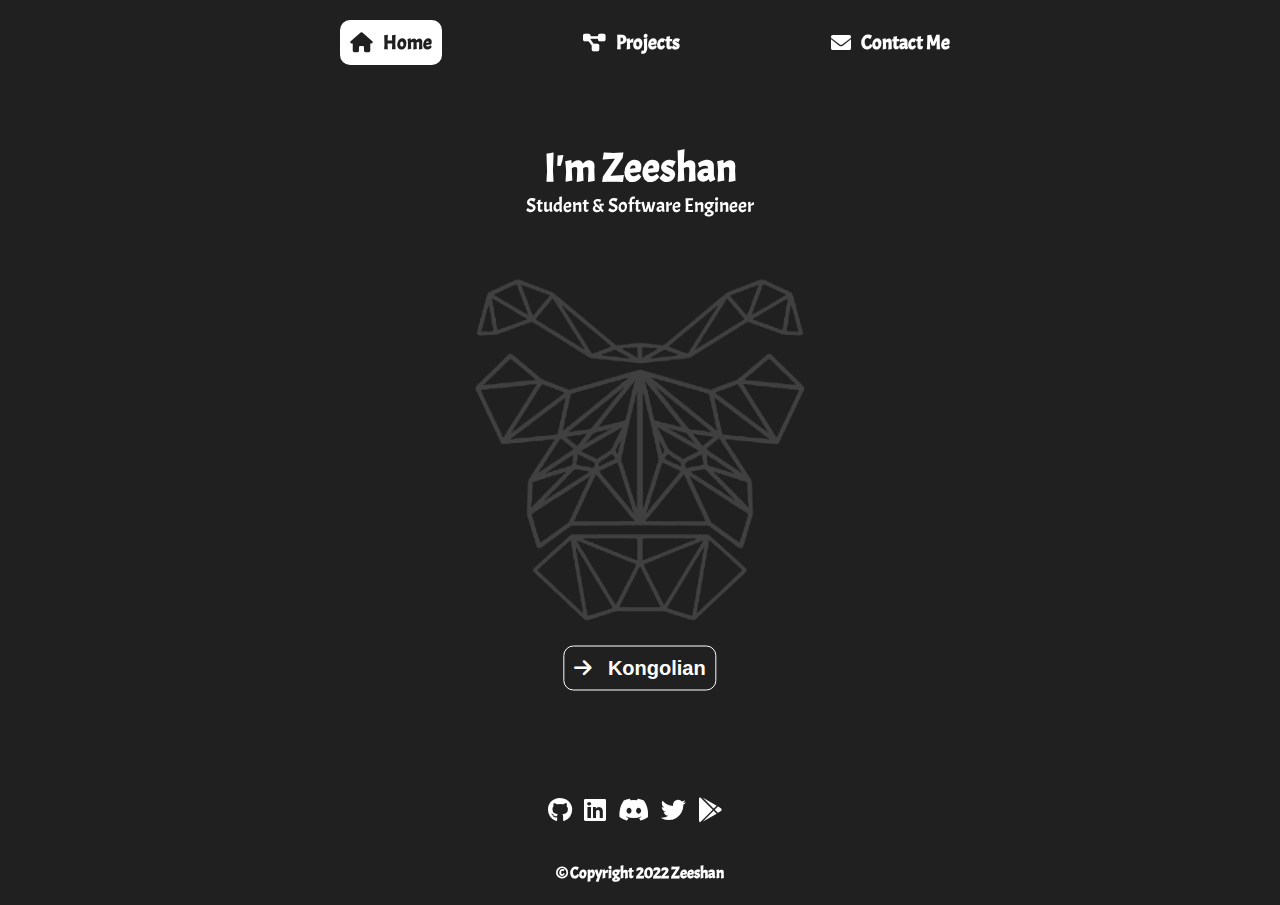
<file: index.html>
<!DOCTYPE html>
<html lang="en">

<head>
    <meta charset="UTF-8">
    <meta http-equiv="X-UA-Compatible" content="IE=edge">
    <!-- <meta name="viewport" content="width=device-width, initial-scale=1.0"> -->
    <meta name="viewport" content="width=device-width, initial-scale=1, maximum-scale=1, user-scalable=no" />
    <meta name="viewport" content="width=device-width, user-scalable=no">
    <link href="https://fonts.googleapis.com/css2?family=Acme&display=swap" rel="stylesheet">
    <link rel="stylesheet" href="https://cdnjs.cloudflare.com/ajax/libs/font-awesome/6.0.0/css/all.min.css" integrity="sha512-9usAa10IRO0HhonpyAIVpjrylPvoDwiPUiKdWk5t3PyolY1cOd4DSE0Ga+ri4AuTroPR5aQvXU9xC6qOPnzFeg==" crossorigin="anonymous" referrerpolicy="no-referrer"
    />
    <link rel="stylesheet" href="css/index.css">
    <link rel="icon" href="images/Icon8.png">


    <!-- Buy me a coffee link -->
    <script data-name="BMC-Widget" data-cfasync="false" src="https://cdnjs.buymeacoffee.com/1.0.0/widget.prod.min.js" data-id="ZeeshanM" data-description="Support me on Buy me a coffee!" data-message="Thanks for visiting!" data-color="#40DCA5" data-position="Right"
        data-x_margin="18" data-y_margin="18"></script>

    <title>Zeeshans Portfolio</title>
</head>

<body>
    <style>
        body {
            background-image: url('images/grayPolygon.png');
        }
    </style>

    <!-- mini navigation -->

    <div class="miniNav">
        <div class="miniNav-container">
            <div class="miniNav-item active">
                <a href="index.html">
                    <i class="fas fa-home"></i>
                    <p class="nav-text">Home</p>


                </a>
            </div>
            <div class="miniNav-item">
                <a href="Projects.html">
                    <i class="fas fa-project-diagram">   </i>
                    <p class="nav-text">Projects</p>

                </a>
            </div>
            <div class="miniNav-item">
                <a href="contact.html">
                    <i class="fas fa-envelope"></i>
                    <p class="nav-text">Contact Me</p>

                </a>
            </div>
        </div>
    </div>

    <!-- small infomaiton about me -->
    <main class="Main-Panel">
        <h1>I'm Zeeshan</h1>
        <blockquote class="myInfo">
            Student & Software Engineer

        </blockquote>

    </main>

    <!-- button linking to konglian hosting platform -->
    <button class="btn">
        <a href="http://kongolian.tech">
            <i class="fas fa-arrow-right"></i>
            <span>Kongolian</span>
        </a>
    </button>


    <div class="social">
        <a href="https://github.com/Drkongy" target="_blank"><i class="fab fa-github"></i></a>
        <a href="https://www.linkedin.com/" target="_blank"><i class="fab fa-linkedin"></i></a>
        <a href="https://discord.gg/cYCsDfyPAv" target="_blank"><i class="fab fa-discord"></i></a>
        <a href="https://twitter.com/" target="_blank"><i class="fab fa-twitter"></i></a>
        <a href="https://play.google.com/store/apps/developer?id=Drkongy" target="_blank"><i class="fab fa-google-play"></i></a>
    </div>


    <p class="copyright">
        &copy; Copyright 2022 Zeeshan
    </p>



    <!-- script that gives the cool particle effects -->
    <script src="https://cdnjs.cloudflare.com/ajax/libs/jquery/3.4.1/jquery.min.js"></script>
    <script src="js/particle.js"></script>

</body>

</html
</file>
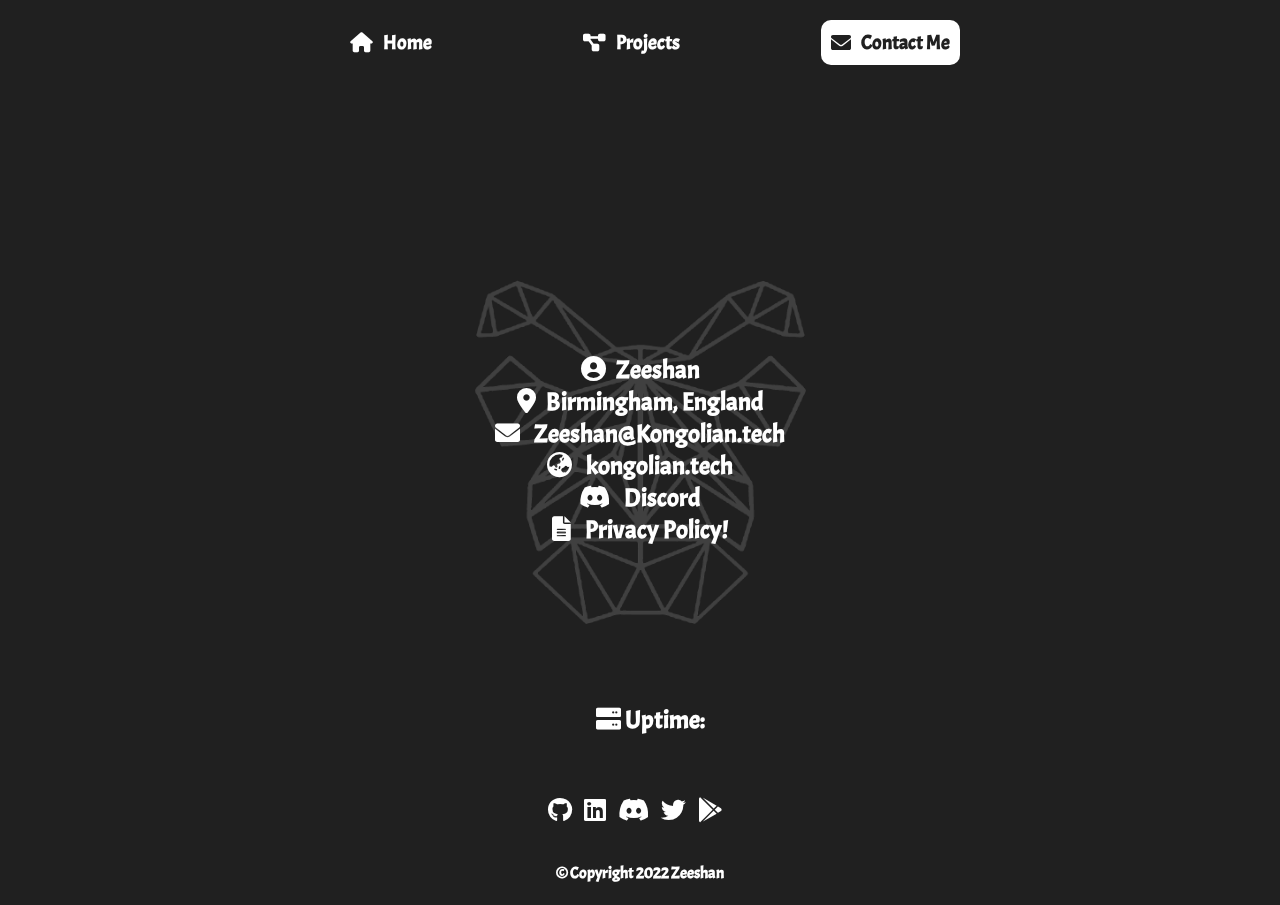
<file: contact.html>
<!DOCTYPE html>
<html lang="en">

<head>
    <meta charset="UTF-8">
    <meta http-equiv="X-UA-Compatible" content="IE=edge">
    <!-- <meta name="viewport" content="width=device-width, initial-scale=1.0"> -->
    <meta name="viewport" content="width=device-width, initial-scale=1, maximum-scale=1, user-scalable=no" />
    <meta name="viewport" content="width=device-width, user-scalable=no">
    <link href="https://fonts.googleapis.com/css2?family=Acme&display=swap" rel="stylesheet">
    <link rel="stylesheet" href="https://cdnjs.cloudflare.com/ajax/libs/font-awesome/6.0.0/css/all.min.css" integrity="sha512-9usAa10IRO0HhonpyAIVpjrylPvoDwiPUiKdWk5t3PyolY1cOd4DSE0Ga+ri4AuTroPR5aQvXU9xC6qOPnzFeg==" crossorigin="anonymous" referrerpolicy="no-referrer"
    />
    <link rel="stylesheet" href="css/theme.css">
    <link rel="stylesheet" href="css/contact.css">

    <link rel="icon" href="images/Icon8.png">


    <!-- Buy me a coffee link -->
    <script data-name="BMC-Widget" data-cfasync="false" src="https://cdnjs.buymeacoffee.com/1.0.0/widget.prod.min.js" data-id="ZeeshanM" data-description="Support me on Buy me a coffee!" data-message="Thanks for visiting!" data-color="#40DCA5" data-position="Right"
        data-x_margin="18" data-y_margin="18"></script>

    <title>Zeeshans Portfolio</title>
</head>

<body>
    <style>
        body {
            background-image: url('images/grayPolygon.png');
        }
    </style>

    <!-- mini navigation -->

    <div class="miniNav">
        <div class="miniNav-container">
            <div class="miniNav-item">
                <a href="index.html">
                    <i class="fas fa-home"></i>
                    <p class="nav-text">Home</p>


                </a>
            </div>
            <div class="miniNav-item">
                <a href="Projects.html">
                    <i class="fas fa-project-diagram">   </i>
                    <p class="nav-text">Projects</p>

                </a>
            </div>
            <div class="miniNav-item active">
                <a href="contact.html">
                    <i class="fas fa-envelope"></i>
                    <p class="nav-text">Contact Me</p>

                </a>
            </div>
        </div>
    </div>

    <!-- small infomaiton about me -->
    <main class="Main">
        <div class="items">
            <div class="item">
                <p><i class="fas fa-user-circle"></i>Zeeshan</p>

            </div>

            <div class="item">
                <p><i class="fas fa-map-marker-alt"></i>Birmingham, England</p>

            </div>

            <div class="item mail">
                <p><i class="fas fa-envelope"></i>
                    <a href="mailto:Zeeshan@Kongolian.tech">
                        Zeeshan@Kongolian.tech
                    </a>
                </p>
            </div>
            <!-- <div class="item">
                <p><i class="fas fa-phone-alt"></i>+92-3-55555555</p>
            </div> -->
            <div class="item">
                <p><i class="fas fa-globe-asia"></i>
                    <!-- open in new window -->
                    <a href="http://kongolian.tech" target="_blank">
                        kongolian.tech
                    </a>
                </p>
            </div>


            <div class="item">
                <p><i class="fab fa-discord"></i>
                    <a href="https://discord.gg/cYCsDfyPAv" target="_blank">
                        Discord
                    </a>
                </p>
            </div>

            <div class="item">
                <p><i class="fas fa-file-alt"></i>
                    <a href="Privacy.html" target="_blank">Privacy Policy!</a>
                </p>
            </div>

        </div>





    </main>


    <div class="uptime">
        <i class="fas fa-server"></i>
        <span>Uptime:</span>
        <em>
            <br>
            <label id="UptimeL"></label>                    
            <!-- on website load -->
            <script>
                setInterval(function() {
                    var d = new Date();
                    var days = d.getDay();
                    var hours = d.getHours();
                    var minutes = d.getMinutes();
                    var seconds = d.getSeconds();

                    // only show the days, hours, minutes if they are greater than 0 
                    if (days > 0) {
                        document.getElementById("UptimeL").innerHTML = days + " days " + hours + " hours " + minutes + " minutes " + seconds + " seconds";
                    } else if (hours > 0) {
                        document.getElementById("UptimeL").innerHTML = hours + " hours " + minutes + " minutes " + seconds + " seconds";
                    } else if (minutes > 0) {
                        document.getElementById("UptimeL").innerHTML = minutes + " minutes " + seconds + " seconds";
                    } else {
                        document.getElementById("UptimeL").innerHTML = seconds + " seconds";
                    }
                }, 1000);
            </script>                   
        </em>
    </div>




    <div class="social">
        <a href="https://github.com/Drkongy" target="_blank"><i class="fab fa-github"></i></a>
        <a href="https://www.linkedin.com/" target="_blank"><i class="fab fa-linkedin"></i></a>
        <a href="https://discord.gg/cYCsDfyPAv" target="_blank"><i class="fab fa-discord"></i></a>
        <a href="https://twitter.com/" target="_blank"><i class="fab fa-twitter"></i></a>
        <a href="https://play.google.com/store/apps/developer?id=Drkongy" target="_blank"><i class="fab fa-google-play"></i></a>
    </div>


    <p class="copyright">
        &copy; Copyright 2022 Zeeshan
    </p>



    <!-- script that gives the cool particle effects -->
    <script src="https://cdnjs.cloudflare.com/ajax/libs/jquery/3.4.1/jquery.min.js"></script>
    <script src="js/particle.js"></script>

</body>

</html
</file>
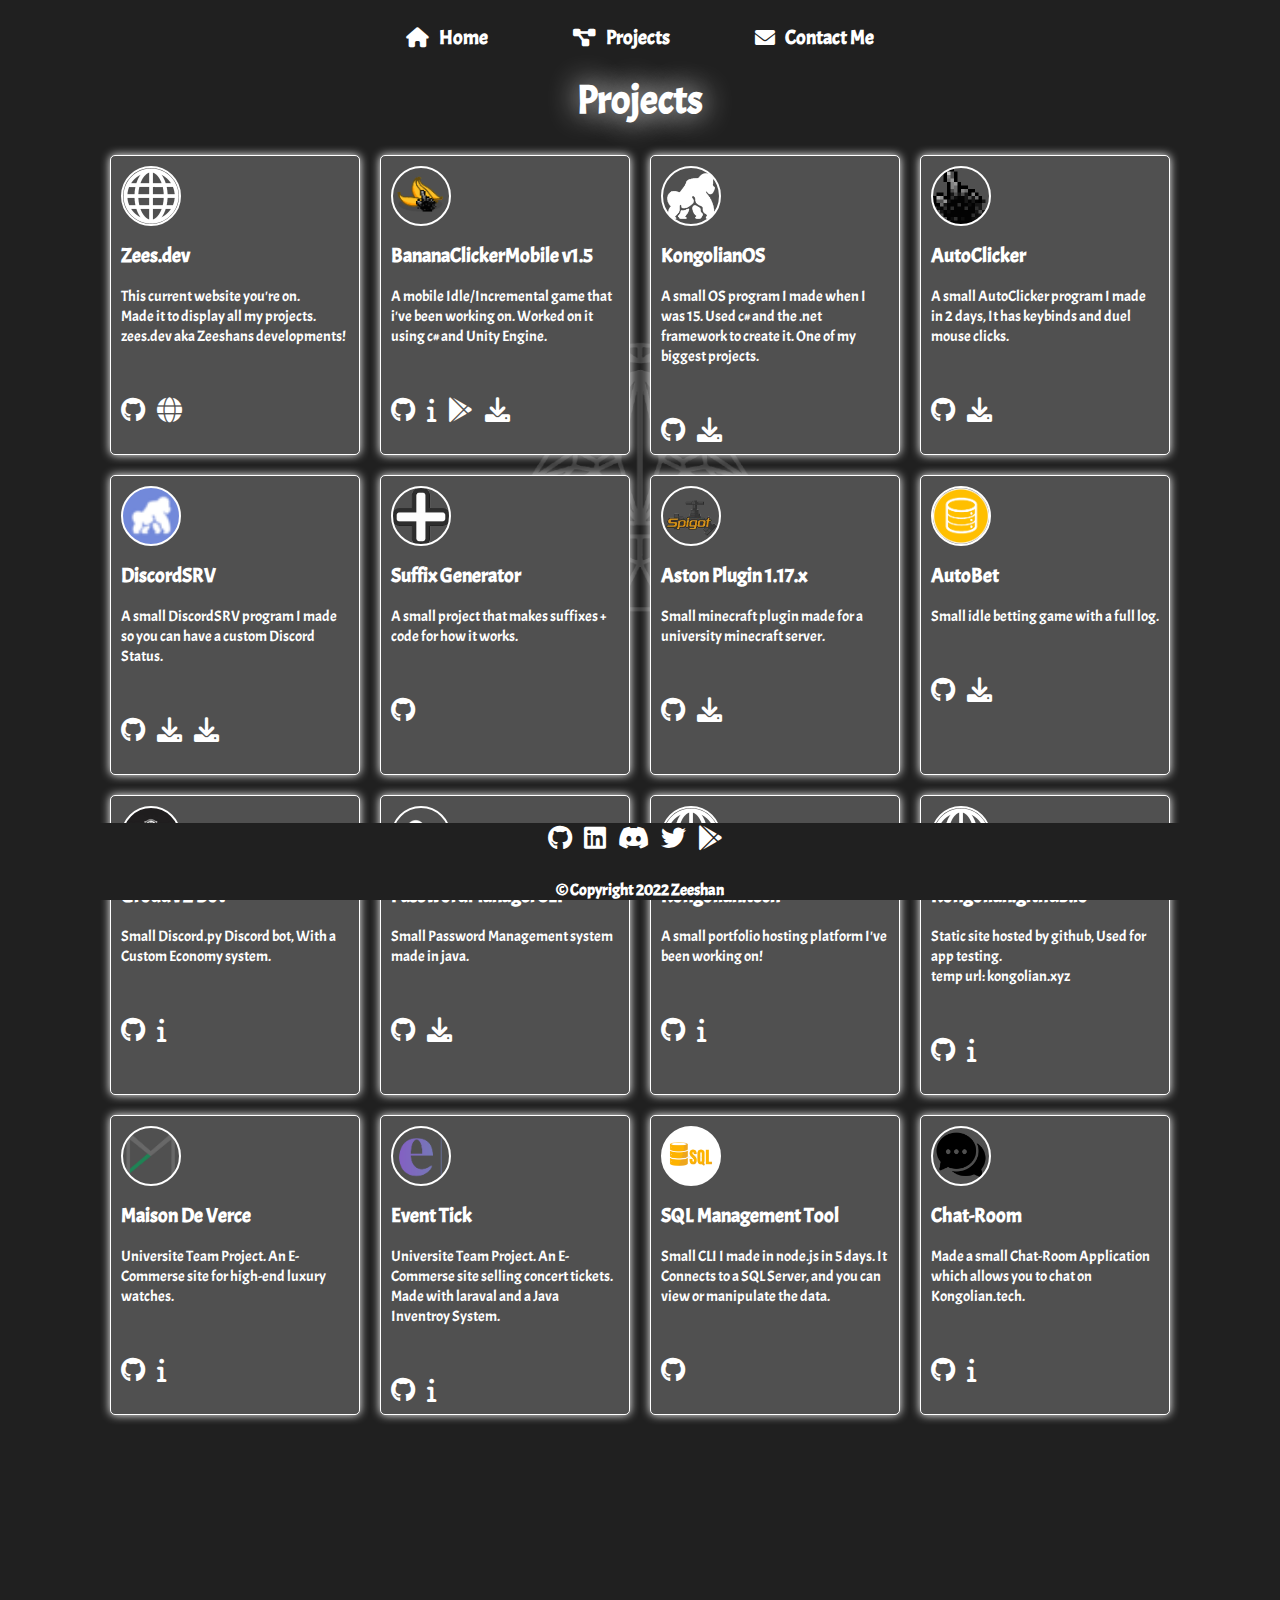
<file: Projects.html>
<!DOCTYPE html>
<html lang="en">

<head>
    <meta charset="UTF-8">
    <meta http-equiv="X-UA-Compatible" content="IE=edge">
    <!-- <meta name="viewport" content="width=device-width, initial-scale=1.0"> -->
    <meta name="viewport" content="width=device-width, user-scalable=no">
    <link href="https://fonts.googleapis.com/css2?family=Acme&display=swap" rel="stylesheet">
    <link rel="stylesheet" href="https://cdnjs.cloudflare.com/ajax/libs/font-awesome/6.0.0/css/all.min.css" integrity="sha512-9usAa10IRO0HhonpyAIVpjrylPvoDwiPUiKdWk5t3PyolY1cOd4DSE0Ga+ri4AuTroPR5aQvXU9xC6qOPnzFeg==" crossorigin="anonymous" referrerpolicy="no-referrer"
    />
    <link rel="stylesheet" href="css/projects.css">
    <link rel="icon" href="images/Icon8.png">

    <!-- Buy me a coffee link -->
    <script data-name="BMC-Widget" data-cfasync="false" src="https://cdnjs.buymeacoffee.com/1.0.0/widget.prod.min.js" data-id="ZeeshanM" data-description="Support me on Buy me a coffee!" data-message="Thanks for visiting!" data-color="#40DCA5" data-position="Right"
        data-x_margin="18" data-y_margin="18"></script>

    <title>Zeeshans Portfolio</title>
</head>

<body>
    <style>
        body {
            background-image: url('images/grayPolygon.png');
        }
    </style>

    <div class="miniNav">
        <div class="miniNav-container">
            <div class="miniNav-item">
                <a href="index.html">
                    <i class="fas fa-home"></i>
                    <p class="nav-text">Home</p>


                </a>
            </div>
            <div class="miniNav-item active">
                <a href="Projects.html">
                    <i class="fas fa-project-diagram">   </i>
                    <p class="nav-text">Projects</p>

                </a>
            </div>
            <div class="miniNav-item">
                <a href="contact.html">
                    <i class="fas fa-envelope"></i>
                    <p class="nav-text">Contact Me</p>

                </a>
            </div>
        </div>
    </div>





    <!-- test -->


    <!-- small infomaiton about me -->



    <h1>Projects</h1>

    <div class="Projects">

        <div class="Project">
            <div class="ImageArea" style="background-image: url('images/Icon4.png');"></div>
            <div class="ImageText">
                <span class="header_text"><strong>Zees.dev</strong></span>
                <p>This current website you're on.<br> Made it to display all my projects. <br> zees.dev aka Zeeshans developments!</p>
            </div>

            <br>
            <a href="https://github.com/Drkongy/drkongy.github.io" target="_blank "><i class="fab fa-github icon"></i></a>
            <a href="https://zees.dev" target="_blank "><i class="fa-solid fa-globe icon"></i></a>
        </div>

        <!-- !-------------------------------------------------------------------------------- -->

        <div class="Project">
            <!-- <div class="ImageArea" style="background-image: url('images/Icon2.png');"></div> -->

            <div class="ImageArea" style="background-image: url( 'images/Icon2.png'); "></div>
            <div class="ImageText ">
                <span class="header_text "><strong>BananaClickerMobile v1.5</strong></span>
                <p>A mobile Idle/Incremental game that i've been working on. Worked on it using c# and Unity Engine.</p>
            </div>
            <br>
            <a href="https://github.com/Drkongy/BananaClickerMobile " target="_blank "><i class="fab fa-github icon "></i></a>
            <a href="Privacy.html " target="_blank "><i class="fa-solid fa-info icon "></i></i></a>
            <a href="https://play.google.com/store/apps/details?id=tech.kongolian.BananaClickerMobile " target="_blank "><i class="fa-brands fa-google-play icon "></i></a>
            <a href="Downloads/BananaClickerMobile V1.5.apk " download><i class="fa-solid fa-download icon "></i></a>
        </div>

        <!-- !-------------------------------------------------------------------------------- -->

        <div class="Project ">
            <div class="ImageArea " style="background-image: url( 'images/Icon8.png'); "></div>
            <div class="ImageText ">
                <span class="header_text "><strong>KongolianOS</strong></span>
                <p>A small OS program I made when I was 15. Used c# and the .net framework to create it. One of my biggest projects.</p>
            </div>

            <br>
            <a href="https://github.com/Drkongy/KongolianOS " target="_blank "><i class="fab fa-github icon "></i></a>
            <a href="Downloads/KongolianOS 1.2.12 Final Version.zip " download><i class="fa-solid fa-download icon "></i></a>
        </div>


        <!-- !-------------------------------------------------------------------------------- -->

        <div class="Project ">
            <div class="ImageArea " style="background-image: url( 'images/Icon6.png'); "></div>
            <div class="ImageText ">
                <span class="header_text "><strong>AutoClicker</strong></span>
                <p>A small AutoClicker program I made in 2 days, It has keybinds and duel mouse clicks.</p>
            </div>

            <br>
            <a href="https://github.com/Drkongy/AutoClicker " target="_blank "><i class="fab fa-github icon "></i></a>
            <a href="Downloads/Kongolian Auto Clicker.zip " download><i class="fa-solid fa-download icon "></i></a>
        </div>


        <!-- !-------------------------------------------------------------------------------- -->

        <div class="Project ">
            <div class="ImageArea " style="background-image: url( 'images/Icon9.ico'); "></div>
            <div class="ImageText ">
                <span class="header_text "><strong>DiscordSRV</strong></span>
                <p>A small DiscordSRV program I made so you can have a custom Discord Status.</p>

            </div>

            <br>
            <a href="https://github.com/Drkongy/DiscordSRV---Kongolian " target="_blank "><i class="fab fa-github icon "></i></a>
            <a href="Downloads/DiscordRPC Quick.zip " download><i class="fa-solid fa-download icon "></i></a>
            <a href="Downloads/Installation wizard.zip " download><i class="fa-solid fa-download icon "></i></a>

        </div>


        <!-- !-------------------------------------------------------------------------------- -->

        <div class="Project ">
            <div class="ImageArea " style="background-image: url( 'images/icon10.png'); "></div>
            <div class="ImageText ">
                <span class="header_text "><strong>Suffix Generator</strong></span>
                <p>A small project that makes suffixes + code for how it works.</p>
            </div>

            <br>
            <a href="https://github.com/Drkongy/SuffixJava " target="_blank "><i class="fab fa-github icon "></i></a>

        </div>



        <!-- !-------------------------------------------------------------------------------- -->

        <div class="Project ">
            <div class="ImageArea " style="background-image: url( 'images/icon11.png'); "></div>
            <div class="ImageText ">
                <span class="header_text "><strong>Aston Plugin 1.17.x</strong></span>
                <p>Small minecraft plugin made for a university minecraft server.</p>
            </div>
            <br>
            <a href="https://github.com/Drkongy/Aston " target="_blank "><i class="fab fa-github icon "></i></a>
            <a href="Downloads/Aston-1.6.jar " download><i class="fa-solid fa-download icon "></i></a>

        </div>

        <!-- !-------------------------------------------------------------------------------- -->

        <div class="Project ">
            <div class="ImageArea " style="background-image: url( 'images/DataIcon.png'); "></div>
            <div class="ImageText ">
                <span class="header_text "><strong>AutoBet</strong></span>
                <p>Small idle betting game with a full log.</p>



            </div>
            <br>
            <a href="https://github.com/Drkongy/AutoBetBot-Tenty " target="_blank "><i class="fab fa-github icon "></i></a>
            <a href="Downloads/AutoBetBot.zip" download><i class="fa-solid fa-download icon "></i></a>

        </div>

        <!-- !-------------------------------------------------------------------------------- -->

        <div class="Project ">
            <div class="ImageArea " style="background-image: url( 'images/server-icon.png'); "></div>
            <div class="ImageText ">
                <span class="header_text "><strong>GroddV2 Bot</strong></span>
                <p>Small Discord.py Discord bot, With a Custom Economy system.</p>
            </div>
            <br>
            <a href="https://github.com/Drkongy/GroddV2 " target="_blank "><i class="fab fa-github icon "></i></a>
            <a href="https://discord.com/oauth2/authorize?client_id=816771556725358632&permissions=296285764720&scope=bot " target="_blank "><i class="fa-solid fa-info icon "></i></i></a>

        </div>

        <!-- !-------------------------------------------------------------------------------- -->

        <div class="Project ">
            <div class="ImageArea " style="background-image: url( 'images/IconPassword.png'); "></div>
            <div class="ImageText ">
                <span class="header_text "><strong>PasswordManagerCLI</strong></span>
                <p>Small Password Management system made in java.</p>

            </div>
            <br>
            <a href="https://github.com/Drkongy/PasswordManagerCLI " target="_blank "><i class="fab fa-github icon "></i></a>
            <a href="Downloads/PasswordManagerCLI-1.0.jar " download><i class="fa-solid fa-download icon "></i></a>

        </div>

        <!-- !-------------------------------------------------------------------------------- -->

        <div class="Project ">
            <div class="ImageArea " style="background-image: url( 'images/Icon4.png'); "></div>
            <div class="ImageText ">
                <span class="header_text "><strong>Kongolian.tech</strong></span>
                <p>A small portfolio hosting platform I've been working on!</p>


            </div>
            <br>
            <a href="https://github.com/Kongolian " target="_blank "><i class="fab fa-github icon "></i></a>
            <a href="http://kongolian.tech " target="_blank "><i class="fa-solid fa-info icon "></i></i></a>
        </div>

        <!-- !-------------------------------------------------------------------------------- -->

        <div class="Project ">
            <div class="ImageArea " style="background-image: url( 'images/Icon4.png'); "></div>
            <div class="ImageText ">
                <span class="header_text "><strong>Kongolian.github.io</strong></span>
                <p>Static site hosted by github, Used for app testing. <br> temp url: kongolian.xyz</p>



            </div>
            <br>
            <a href="https://github.com/Kongolian " target="_blank "><i class="fab fa-github icon "></i></a>
            <a href="https://kongolian.github.io " target="_blank "><i class="fa-solid fa-info icon "></i></i></a>
        </div>


        <!-- !-------------------------------------------------------------------------------- -->

        <div class="Project ">
            <div class="ImageArea " style="background-image: url( 'images/Icon12.png'); "></div>
            <div class="ImageText ">
                <span class="header_text "><strong>Maison De Verce</strong></span>
                <p>Universite Team Project. An E-Commerse site for high-end luxury watches. </p>



            </div>
            <br>
            <a href="https://github.com/CS2TP-26" target="_blank "><i class="fab fa-github icon "></i></a>
            <a href="http://20.254.55.178/site/index.php" target="_blank "><i class="fa-solid fa-info icon "></i></i></a>
        </div>

        <!-- !-------------------------------------------------------------------------------- -->


        <div class="Project ">
            <div class="ImageArea " style="background-image: url( 'images/Icon15.png'); "></div>
            <div class="ImageText ">
                <span class="header_text "><strong>Event Tick</strong></span>
                <p>Universite Team Project. An E-Commerse site selling concert tickets. Made with laraval and a Java Inventroy System. </p>
            </div>
            <br>
            <a href="https://github.com/CS2TP-19" target="_blank "><i class="fab fa-github icon "></i></a>
            <a href="https://200103424.cs2410-web01pvm.aston.ac.uk/" target="_blank "><i class="fa-solid fa-info icon "></i></i></a>
        </div>


        <!-- !-------------------------------------------------------------------------------- -->


        <div class="Project ">
            <div class="ImageArea " style="background-image: url( 'images/Icon-17.png'); "></div>
            <div class="ImageText ">
                <span class="header_text "><strong>SQL Management Tool</strong></span>
                <p>Small CLI I made in node.js in 5 days. It Connects to a SQL Server, and you can view or manipulate the data.</p>
            </div>
            <br>
            <a href="https://github.com/Drkongy/MySql-CLI-Tool" target="_blank "><i class="fab fa-github icon "></i></a>
            <!-- <a href="https://www.npmjs.com/package/sql-manager-tool" target="_blank "><i class="fa-solid fa-info icon "></i></i></a> -->
            <!-- <a href="http://kongolian.tech/ChatRoom/index.php" target="_blank "><i class="fa-solid fa-info icon "></i></i></a> -->
        </div>


        <!-- !-------------------------------------------------------------------------------- -->


        <div class="Project ">
            <div class="ImageArea " style="background-image: url( 'images/Icon-16.png'); "></div>
            <div class="ImageText ">
                <span class="header_text "><strong>Chat-Room</strong></span>
                <p>Made a small Chat-Room Application which allows you to chat on Kongolian.tech.</p>
            </div>
            <br>
            <a href="https://github.com/Kongolian" target="_blank "><i class="fab fa-github icon "></i></a>
            <a href="http://kongolian.tech/ChatRoom/index.php" target="_blank "><i class="fa-solid fa-info icon "></i></i></a>
        </div>



















    </div>

    <div class="padder "></div>




    <!-- cool footer that has icons that links to different pages of mine -->

    <section class="footer " style="z-index: 1; ">
        <div class="social ">
            <a href="https://github.com/Drkongy " target="_blank "><i class="fab fa-github "></i></a>
            <a href="https://www.linkedin.com/ " target="_blank "><i class="fab fa-linkedin "></i></a>
            <a href="https://discord.gg/cYCsDfyPAv " target="_blank "><i class="fab fa-discord "></i></a>
            <a href="https://twitter.com/ " target="_blank "><i class="fab fa-twitter "></i></a>
            <a href="https://play.google.com/store/apps/developer?id=Drkongy " target="_blank "><i class="fab fa-google-play "></i></a>




        </div>

        <p class="copyright ">
            &copy; Copyright 2022 Zeeshan
        </p>

    </section>
    <!-- <script src="https://cdnjs.cloudflare.com/ajax/libs/jquery/3.4.1/jquery.min.js "></script>
    <script src="js/particle.js "></script> -->

</body>

</html>
</file>
<file: css/index.css>
* {
    margin: 0;
    padding: 0;
    box-sizing: border-box;
}

body {
    background-color: #202020;
    height: 100vh;
    background-size: contain;
    background-repeat: no-repeat;
    background-position: center;
    font-family: 'Acme', sans-serif;
    font-weight: bold;
    font: optional;
    transition: 2s ease;
    overflow-x: hidden;
    overflow-y: hidden;
    border: relative;
}


/* this is for the navagation */

.miniNav {
    position: fixed;
    width: 100%;
    /* left: 50%; */
    z-index: 1;
    transition: 2s ease;
    margin: 10px;
}

.miniNav-container {
    /* make the items in rows */
    display: flex;
    flex-direction: row;
    justify-content: space-between;
    align-items: center;
    width: 50%;
    margin: 0 auto;
}

.miniNav-item {
    /* make the items in rows */
    display: flex;
    flex-direction: row;
    justify-content: space-between;
    align-items: center;
    padding: 10px;
    margin: 10px;
    border-radius: 10px;
    /* background-color: #202020; */
    color: #fff;
    font-size: 20px;
    font-weight: bold;
    cursor: pointer;
    transition: 1s ease;
    margin-left: 10px;
}

.miniNav-item a {
    text-decoration: none;
    color: #fff;
    /* make items inline */
    display: flex;
    flex-direction: row;
    justify-content: space-between;
    align-items: center;
}

.miniNav-item p {
    margin-left: 10px;
}

.miniNav-item:hover {
    background-color: #202020;
}

.active {
    background-color: #fff;
    color: #202020;
}

.active i {
    background-color: #fff;
    color: #202020;
}

.active a {
    background-color: #fff;
    color: #202020;
}

.active:hover {
    background-color: #fff;
    box-shadow: 0 0 10px #fff;
    transition: 1s ease;
}


/* if the width is less than 500px */

@media screen and (max-width: 850px) {
    .miniNav-container {
        width: 60%;
        margin: 0 auto;
    }
}

@media screen and (max-width: 700px) {
    .miniNav-container {
        width: 70%;
        margin: 0 auto;
    }
}

@media screen and (max-width: 600px) {
    .miniNav-container {
        width: 80%;
        margin: 0 auto;
    }
}

@media screen and (max-width: 550px) {
    .miniNav-container {
        width: 85%;
        margin: 0 auto;
    }
}

@media screen and (max-width: 500px) {
    .miniNav p {
        display: none;
    }
}


/* This is for the Main Center Stuff*/

.Main-Panel {
    position: absolute;
    top: 20%;
    left: 50%;
    transform: translate(-50%, -50%);
    text-align: center;
}

.Main-Panel h1 {
    text-align: center;
    font-weight: Bold;
    font-size: 40px;
    color: white;
}

.Main-Panel .myInfo {
    text-align: center;
    font-weight: normal;
    font-size: 20px;
    color: white;
}


/* This is for the text cr*/

h2 {
    font-family: 'Acme', sans-serif;
    color: white;
    text-align: center;
    font-size: 50px;
}

.btn {
    background-color: #202020;
    color: #202020;
    font-size: 20px;
    font-weight: bold;
    text-align: center;
    margin-top: 20px;
    padding: 10px;
    border-radius: 10px;
    border: 1px solid #fff;
    transition: 0.5s ease;
    text-decoration: none;
    cursor: pointer;
    position: absolute;
    top: 72%;
    left: 50%;
    transform: translate(-50%, -50%);
    text-align: center;
}

.btn a {
    color: #fff;
    text-decoration: none;
}

.btn i {
    font-size: 20px;
    margin-right: 10px;
    color: #fff;
    text-decoration: none;
}

.btn span {
    font-size: 20px;
    font-weight: bold;
    text-decoration: none;
    color: #fff;
    text-align: center;
}

.btn:hover {
    background-color: #fff;
    color: #202020;
    border: 1px solid #202020;
}

.btn:hover i {
    color: #202020;
    /* add a fade */
    transition: 0.5s ease;
}

.btn:hover span {
    color: #202020;
    transition: 0.5s ease;
}

@media screen and (max-width: 400px) {
    .Main-Panel h1 {
        font-size: 30px;
        color: white;
    }
    .Main-Panel .myInfo {
        text-align: center;
        font-weight: normal;
        font-size: 15px;
        color: white;
    }
    .btn {
        font-size: 10px;
        padding: 5px;
        margin: 5px;
        border-radius: 10px;
        background-color: #202020;
        color: #fff;
        cursor: pointer;
        transition: 1s ease;
    }
    .btn i {
        font-size: 20px;
        margin-right: 5px;
        color: #fff;
        text-decoration: none;
    }
    .btn span {
        font-size: 18px;
        font-weight: bold;
        text-decoration: none;
        color: #fff;
        text-align: center;
    }
}


/* footer */

.social {
    position: absolute;
    top: 90%;
    left: 50%;
    transform: translate(-50%, -50%);
    text-align: center;
}

.social i {
    font-size: 25px;
    margin-right: 10px;
    color: #fff;
    text-decoration: none;
}

.social a {
    text-decoration: none;
}

.social i:hover {
    /* transition */
    transition: 0.5s ease;
    color: #000;
    /* glow */
    text-shadow: 0 0 20px #fff;
}

.copyright {
    position: absolute;
    top: 97%;
    left: 50%;
    transform: translate(-50%, -50%);
    text-align: center;
    color: #fff;
}

@media screen and (max-width: 400px) {
    .social i {
        font-size: 20px;
        margin-right: 5px;
        color: #fff;
        text-decoration: none;
    }
}
</file>
<file: css/theme.css>
* {
    margin: 0;
    padding: 0;
    box-sizing: border-box;
}

body {
    background-color: #202020;
    /* height: 100vh; */
    background-size: contain;
    background-repeat: no-repeat;
    background-position: center;
    font-family: 'Acme', sans-serif;
    font-weight: bold;
    font: optional;
    transition: 2s ease;
    border: relative;
}


/* this is for the navagation */

.miniNav {
    position: fixed;
    width: 100%;
    /* left: 50%; */
    z-index: 1;
    transition: 2s ease;
    margin: 10px;
}

.miniNav-container {
    /* make the items in rows */
    display: flex;
    flex-direction: row;
    justify-content: space-between;
    align-items: center;
    width: 50%;
    margin: 0 auto;
}

.miniNav-item {
    /* make the items in rows */
    display: flex;
    flex-direction: row;
    justify-content: space-between;
    align-items: center;
    padding: 10px;
    margin: 10px;
    border-radius: 10px;
    /* background-color: #202020; */
    color: #fff;
    font-size: 20px;
    font-weight: bold;
    cursor: pointer;
    transition: 1s ease;
    margin-left: 10px;
}

.miniNav-item a {
    text-decoration: none;
    color: #fff;
    /* make items inline */
    display: flex;
    flex-direction: row;
    justify-content: space-between;
    align-items: center;
}

.miniNav-item i {
    /* margin-right: 10px; */
}

.miniNav-item p {
    margin-left: 10px;
}

.miniNav-item:hover {
    background-color: #202020;
}


/* if the width is less than 500px */

@media screen and (max-width: 850px) {
    .miniNav-container {
        width: 60%;
        margin: 0 auto;
    }
}

@media screen and (max-width: 700px) {
    .miniNav-container {
        width: 70%;
        margin: 0 auto;
    }
}

@media screen and (max-width: 600px) {
    .miniNav-container {
        width: 80%;
        margin: 0 auto;
    }
}

@media screen and (max-width: 550px) {
    .miniNav-container {
        width: 85%;
        margin: 0 auto;
    }
}

@media screen and (max-width: 500px) {
    .miniNav p {
        display: none;
    }
}


/* footer */

.social {
    position: absolute;
    top: 90%;
    left: 50%;
    transform: translate(-50%, -50%);
    text-align: center;
}

.social i {
    font-size: 25px;
    margin-right: 10px;
    color: #fff;
    text-decoration: none;
}

.social a {
    text-decoration: none;
}

.social i:hover {
    /* transition */
    transition: 0.5s ease;
    color: #000;
    /* glow */
    text-shadow: 0 0 20px #fff;
}

.copyright {
    position: absolute;
    top: 97%;
    left: 50%;
    transform: translate(-50%, -50%);
    text-align: center;
    color: #fff;
}

@media screen and (max-width: 400px) {
    .copyright {
        font-size: 10 px;
    }
    h1 {
        font-size: 20px;
    }
}
</file>
<file: css/contact.css>
body {
    overflow: hidden;
}

.Main {
    position: absolute;
    top: 50%;
    left: 50%;
    transform: translate(-50%, -50%);
    text-align: center;
    color: #fff;
    font-size: 25px;
    width: 100%;
}

.Main a {
    color: #fff;
    text-decoration: none;
}

.Main i {
    color: #fff;
    padding-right: 10px;
}

.item:hover {
    text-shadow: 0 0 30px #fff;
    transition: 0.5s ease;
}


/* when u leave the hover */

.item:hover i {
    color: #000;
    transition: 0.5s ease;
}

.item:hover a {
    color: #000;
    transition: 0.5s ease;
}

.item:hover p {
    color: #000;
    transition: 0.5s ease;
}

.active {
    background-color: #fff;
    color: #202020;
}

.active i {
    background-color: #fff;
    color: #202020;
}

.active a {
    background-color: #fff;
    color: #202020;
}

.active:hover {
    background-color: #fff;
    box-shadow: 0 0 10px #fff;
    transition: 1s ease;
}


/* if the width is less than 500px */

@media screen and (max-width: 600px) {
    .item p {
        font-size: 20px;
    }
}

@media screen and (max-width: 500px) {
    .mail p {
        font-size: 20px;
    }
}

.uptime {
    position: absolute;
    top: 80%;
    left: 50%;
    transform: translate(-50%, -50%);
    text-align: center;
    color: #fff;
    font-size: 25px;
    width: 100%;
    padding-left: 20px;
}

.uptime:hover {
    text-shadow: 0 0 30px #fff;
    transition: 0.5s ease;
}

.uptime:hover i {
    color: #000;
    transition: 0.5s ease;
}

.uptime:hover span {
    color: #000;
    transition: 0.5s ease;
}

.uptime:hover label {
    color: #000;
    transition: 0.5s ease;
}

@media screen and (max-width: 400px) {
    .social i {
        font-size: 20px;
        margin-right: 5px;
        color: #fff;
        text-decoration: none;
    }
}
</file>
<file: css/projects.css>
* {
    margin: 0;
    padding: 0;
    box-sizing: border-box;
}

body {
    background-color: #202020;
    height: 100vh;
    background-size: contain;
    background-repeat: no-repeat;
    background-position: center;
    font-family: 'Acme', sans-serif;
    font-weight: bold;
    font: optional;
    transition: 2s ease;
    overflow-x: hidden;
    border: relative;
}


/* gives a fancy scroll bar */

::-webkit-scrollbar {
    width: 10px;
    background: rgb(61, 61, 61);
}

::-webkit-scrollbar-thumb {
    background-color: grey;
    border-radius: 2em;
}


/* this is for the navagation */

.miniNav {
    display: flex;
    justify-content: space-around;
    align-items: center;
    min-height: 1vh;
    min-width: 0vh;
    font-family: 'Acme', sans-serif;
    font-weight: bold;
    font: optional;
    padding: 5px;
    top: 0;
    background-color: #202020;
}

.miniNav-container {
    /* make the items in rows */
    display: flex;
    flex-direction: row;
    justify-content: space-between;
    align-items: center;
    width: 40%;
    margin: 0 auto;
}

.miniNav-item {
    /* make the items in rows */
    display: flex;
    flex-direction: row;
    justify-content: space-between;
    align-items: center;
    padding: 10px;
    margin: 10px;
    border-radius: 10px;
    color: #fff;
    font-size: 20px;
    font-weight: bold;
    cursor: pointer;
    transition: 1s ease;
    margin-left: 10px;
}

.miniNav-item a {
    text-decoration: none;
    color: #fff;
    /* make items inline */
    display: flex;
    flex-direction: row;
    justify-content: space-between;
    align-items: center;
}

.miniNav-item p {
    margin-left: 10px;
}

.miniNav-item:hover {
    background-color: #202020;
}


/* if the width is less than 500px */

@media screen and (max-width: 850px) {
    .miniNav-container {
        width: 60%;
        margin: 0 auto;
    }
}

@media screen and (max-width: 700px) {
    .miniNav-container {
        width: 70%;
        margin: 0 auto;
    }
}

@media screen and (max-width: 600px) {
    .miniNav-container {
        width: 80%;
        margin: 0 auto;
    }
}

@media screen and (max-width: 550px) {
    .miniNav-container {
        width: 85%;
        margin: 0 auto;
    }
}

@media screen and (max-width: 500px) {
    .miniNav p {
        display: none;
    }
}


/*!------------------------------------ */


/* main items */


/* This is for the text cr*/

h1 {
    text-align: center;
    font-weight: Bold;
    font-size: 40px;
    color: white;
    text-shadow: 0 0 30px #fff;
    transition: 0.5s ease;
    margin-bottom: 20px;
}


/* removes all the underlines from all of the refs */

a {
    text-decoration: none;
}


/* this is for the projects */

.Projects {
    display: flex;
    flex-wrap: wrap;
    justify-content: center;
    align-items: center;
    top: 50%;
    text-decoration: none;
}

.im img {
    width: 0px;
    height: 100px;
}

.Project {
    width: 250px;
    height: 300px;
    border: 1px solid #fff;
    border-radius: 5px;
    box-shadow: 0 0 10px #fff;
    margin: 10px;
    padding: 10px;
    background-color: #505050;
}

.ImageArea {
    display: flex;
    justify-content: center;
    align-items: center;
    width: 60px;
    height: 60px;
    border: 2px solid white;
    border-radius: 50%;
    padding: 20px;
    background-size: cover;
}

.header_text {
    line-height: 20px;
    color: white;
    text-decoration: none;
    font-size: 20px;
}

.ImageText {
    font-family: 'Acme', sans-serif;
    padding-top: 20px;
    color: white;
    text-decoration: none;
}

.ImageText p {
    font-size: 15px;
    font-weight: 400;
    line-height: 20px;
    color: white;
    text-decoration: none;
    padding-bottom: 20px;
    margin-top: 20px;
}

.Project:nth-child(1) .ImageArea {
    background-image: url(../images/Icon2.png);
}

.Project:nth-child(2) .ImageArea {
    background-image: url(../images/Icon1.png);
}

.Project:nth-child(3) .ImageArea {
    background-image: url(../images/Icon3.png);
}

.Project {
    transition: 0.5s ease;
}

.Project:hover {
    transform: scale(1.1);
    transition: 0.5s ease;
    box-shadow: 0 0 20px #fff;
}

.icon {
    /* remove text decor */
    text-decoration: none;
    color: #fff;
    font-size: 25px;
    margin-top: 10px;
    margin-right: 10px;
    transition: 1s ease;
    /* make the icon at the botton of the div */
}

.icon:hover {
    transition: 0.5s ease;
    color: #202020;
    text-shadow: 0 0 30px #fff;
    /* increase in size */
    transform: scale(1.1);
}


/* pads so it does not clip of the screen */

.padder {
    padding-top: 200px;
}


/* This is for the Footer*/

.footer {
    /* padding: 10px 0; */
    background-color: #202020;
    bottom: 0;
    width: 100%;
    position: fixed;
    transition: 2s ease;
}

.footer .social {
    text-align: center;
    padding-bottom: 25px;
    color: white;
}

.footer .social a {
    font-size: 25px;
    margin-right: 10px;
    color: #fff;
    text-decoration: none;
}

.footer .social a:hover {
    transition: 0.5s ease;
    color: #000;
    text-shadow: 0 0 20px #fff;
}

.footer .copyright {
    text-align: center;
    color: #fff;
    background-color: #202020;
    width: 100%;
}
</file>
